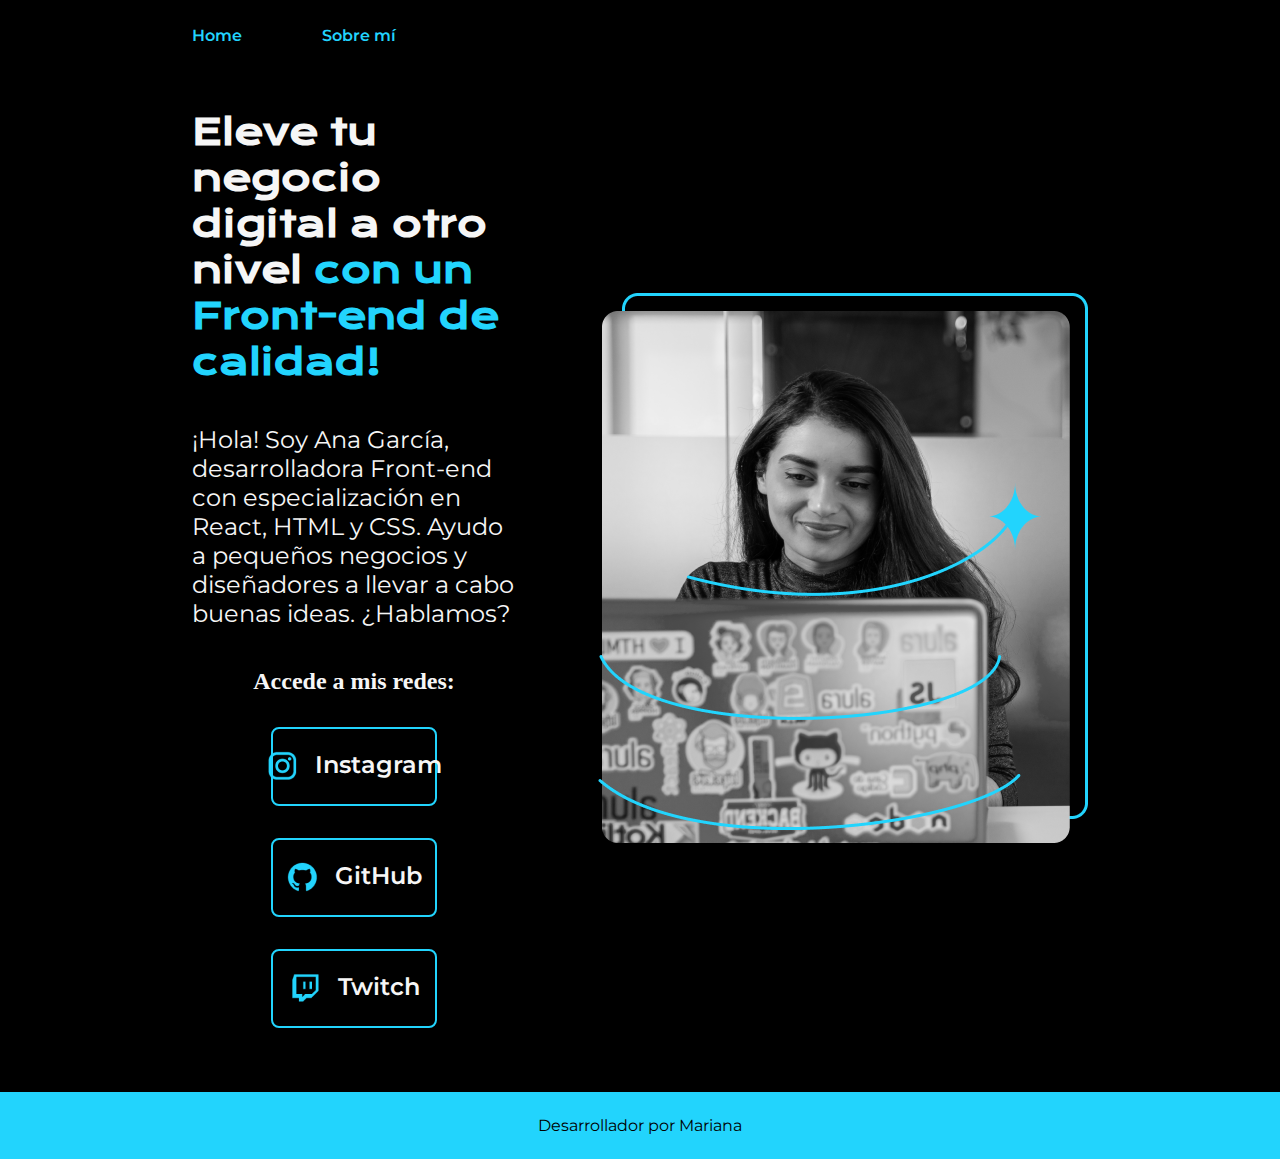
<file: index.html>
<!DOCTYPE html>
<html lang="es-mx">
<head>
    <meta charset="UTF-8"> 
    <meta http-equiv="X-UA-Compatible" content="IE=edge">
    <meta name="viewport" content="width=device-width, initial-scale=1.0">
    <title>Portafolio</title>
    <link rel="stylesheet" href="./styles/style.css">

</head>
<body>
    <header class="header">
        <nav class="header__menu">
            <a class="header__menu__link"href="index.html">Home</a>
            <a class="header__menu__link"href="about.html">Sobre mí</a>

        </nav>
    </header>
    <main class="presentacion">
        <section class="presentacion__contenido">
            <h1 class="presentacion__contenido__titulo">
                Eleve tu negocio digital a otro nivel 
                <strong class="titulo-destaque">con un Front-end de calidad!
                </strong></h1>
                <p class="presentacion__contenido__texto">¡Hola! Soy Ana García, desarrolladora Front-end con
                    especialización en React, HTML y CSS. Ayudo a pequeños
                    negocios y diseñadores a llevar a cabo buenas ideas.
                    ¿Hablamos?

                </p>
                <div class="presentacion__enlaces">
                <h2 class="presentacion__enlaces__suntitulo">Accede a mis redes:</h2>
                <a class="presentacion__enlaces__link"href="https://instagram.com/">
                    <img src="./assets/instagram.png">
                    Instagram</a>
                <a class="presentacion__enlaces__link"href="https://github.com/">
                    <img src="./assets/github.png">GitHub</a>
                <a class="presentacion__enlaces__link" href="https://twitch.tv/">
                    <img src="./assets/twitch.png">
                    Twitch
                </a>
                </div>
        </section>
            <img src="./assets/Imagem.png" alt="Foto de Ana García desarrolando un proyecto">
    </main>
    <footer class="footer">
        <p>Desarrollador por Mariana</p>
    </footer>
</body>
</html>
</file>
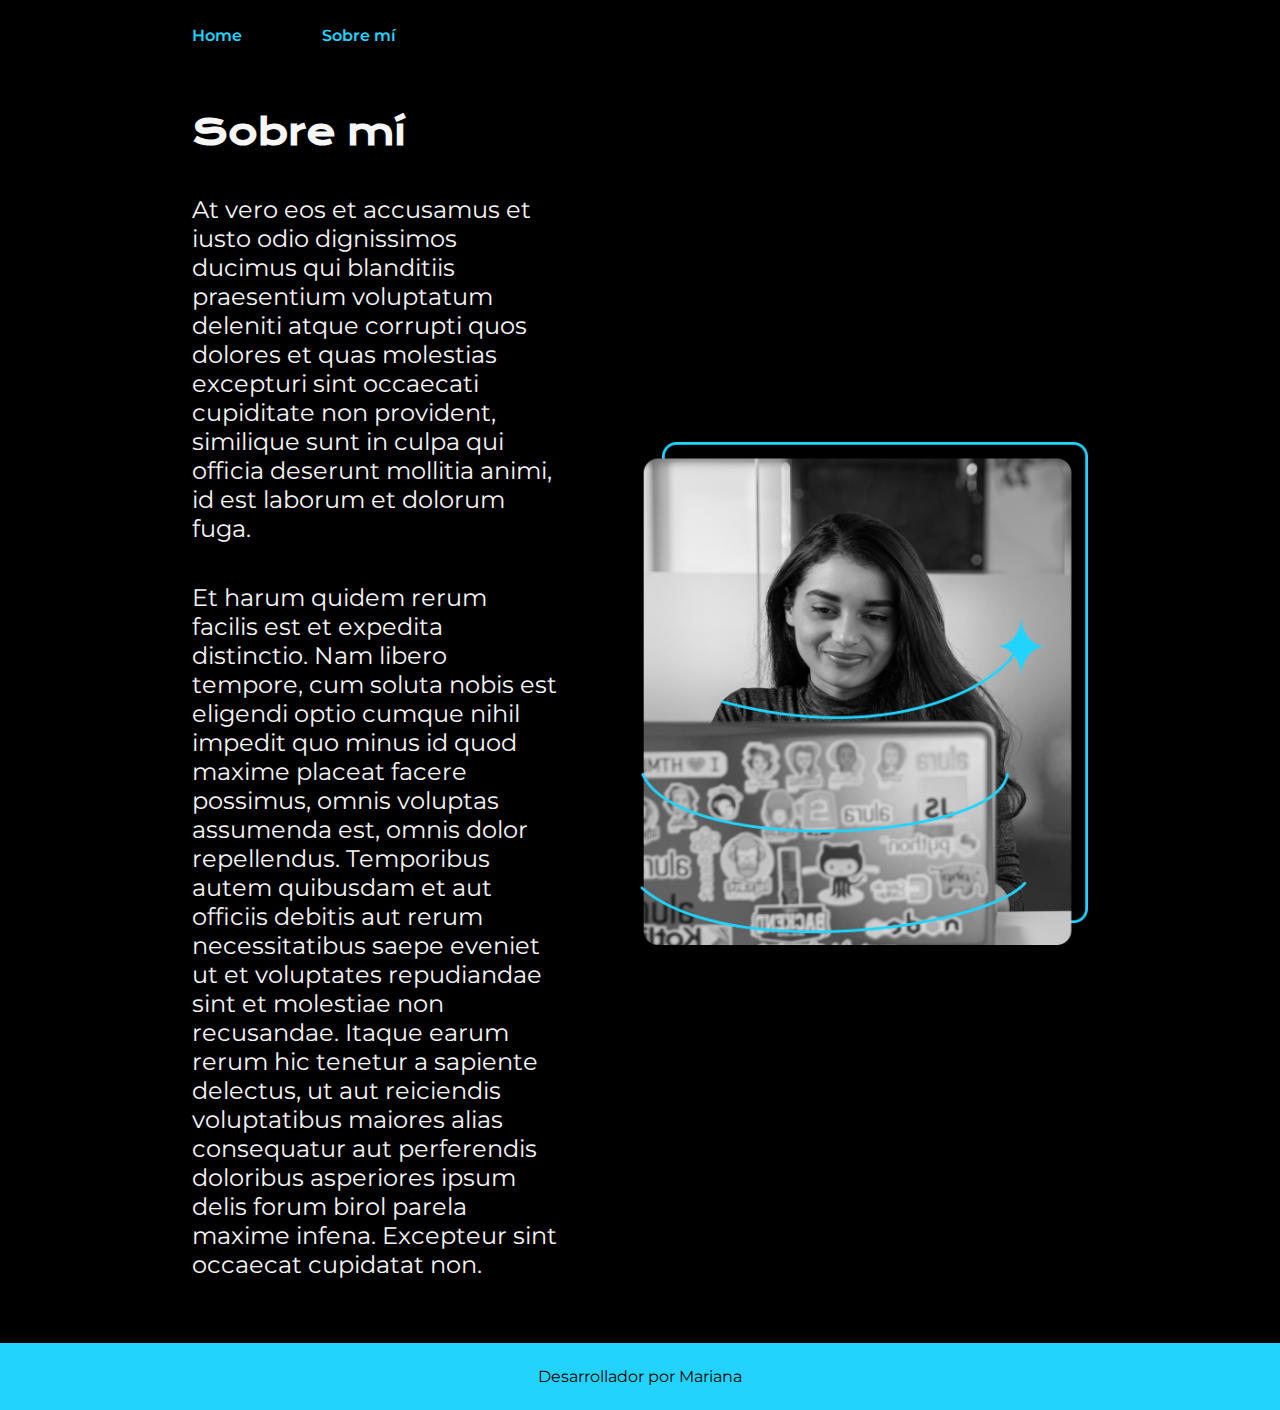
<file: about.html>
<!DOCTYPE html>
<html lang="es">
<head>
    <meta charset="UTF-8">
    <meta name="viewport" content="width=device-width, initial-scale=1.0">
    <title>Sobre mí</title>
    <link rel="stylesheet" href="./styles/style.css">
</head>
<body>
    <header class="header">
        <nav class="header__menu">
            <a class="header__menu__link"href="index.html">Home</a>
            <a class="header__menu__link"href="about.html">Sobre mí</a>

        </nav>
    </header>
    <main class="presentacion">


        <section class="presentacion__contenido">
            <h1 class="presentacion__contenido__titulo">Sobre mí</h1>
            <p class="presentacion__contenido__texto">At vero eos et accusamus et iusto odio dignissimos ducimus 
                qui blanditiis praesentium voluptatum deleniti atque 
                corrupti 
                quos dolores et quas molestias excepturi sint occaecati 
                cupiditate non provident, 
                similique sunt in culpa qui officia deserunt 
                mollitia animi, id est laborum et dolorum fuga.</p>
            <p class="presentacion__contenido__texto">
                Et harum quidem rerum facilis est et expedita distinctio. 
                Nam libero tempore, cum soluta nobis est eligendi optio cumque 
                nihil impedit quo minus id quod maxime placeat facere possimus, 
                omnis voluptas assumenda est, omnis dolor repellendus. Temporibus autem quibusdam et aut officiis debitis aut rerum necessitatibus saepe eveniet ut et voluptates repudiandae sint et molestiae non recusandae. Itaque earum rerum hic tenetur a sapiente delectus, ut aut reiciendis voluptatibus maiores alias consequatur aut perferendis doloribus asperiores ipsum delis forum birol parela maxime infena.
                 Excepteur sint occaecat cupidatat non.</p>
        </section>
        <img class="presentacion__imagen" src="./assets/Imagem.png" alt="Foto de Ana García desarrolando un proyecto">
    </main>
    <footer class="footer">
        <p>Desarrollador por Mariana</p>
    </footer>
</body>
</html>
</file>
<file: styles/style.css>
@import url('https://fonts.googleapis.com/css2?family=Krona+One&family=Montserrat:wght@400;600&display=swap');


:root {
    --color-primario: #000000;
    --color-secundario: #F6F6F6;
    --color-terciario: #22D4FD;
    --color-hover: #272727;

    --fuente-krona: 'Krona One', sans-serif;
    --fuente-montserrat: 'Montserrat', sans-serif;
}

* {
    padding: 0;
    margin:0;
}

body{
    box-sizing: border-box;
    background-color: var(--color-primario);
    color: var(--color-secundario);
}

.header{
    padding: 2% 0% 0% 15%;
}

.header__menu{
    display: flex;
    gap: 80px;
}
.header__menu__link{
    font-family: var(--fuente-montserrat);
    font-size: 1.5 rem;
    font-weight: 600;
    color: var(--color-terciario);
    text-decoration: none;

}



.presentacion {
    padding: 5% 15%;
    display: flex;
    align-items: center;
    justify-content: space-between;
    gap: 82px;
}

.presentacion__contenido{
    width: 50%;
    display: flex;
    flex-direction: column;
    gap: 40px;
}


.presentacion__contenido__titulo{
    font-size: 36px;
    font-family: var(--fuente-krona);
}

.titulo-destaque {
    color: var(--color-terciario); ;
}

.presentacion__contenido__texto{
    font-size: 1.5rem;
    font-family: var(--fuente-montserrat);
}

.presentacion__enlaces{
    display: flex;
    flex-direction: column;
    justify-content: space-between;
    align-items: center;
    gap: 32px;
}

.presentacion__enlaces__subtitulo{
    font-family: var(--fuente-krona);
    font-weight: 400;
    font-size: 1.5rem;
}
.presentacion__enlaces__link{
      display: flex;
      justify-content: center;
      gap: 16px;
      border: 2px solid var(--color-terciario);
      width: 50%;
      text-align: center;
      border-radius: 8px;
      font-size: 1.5rem;
      font-weight: 600;
      padding: 21.5px 0;
      text-decoration: none;
      color: var(--color-secundario);
      font-family: var(--fuente-montserrat);
}

.presentacion__enlaces__link:hover{
    background-color: var(--color-hover);
}


.presentacion__imagen{
    width: 50%;
}

.footer{
    color:var(--color-primario);
    background-color: var(--color-terciario);
    padding: 24px;
    text-align: center;
    font-family: var(--fuente-montserrat);
    font-size: 1.5trm;
    font-weight: 400;
}

@media (max-width: 1200px){ 

    .header__menu{
        justify-content: center;
    }

 .header{
    padding: 10%;
 }

 .presentacion{
    flex-direction: column-reverse;
    padding: 5%;
 }

 .presentacion__contenido{
    width: actuo;
 }
}
</file>
